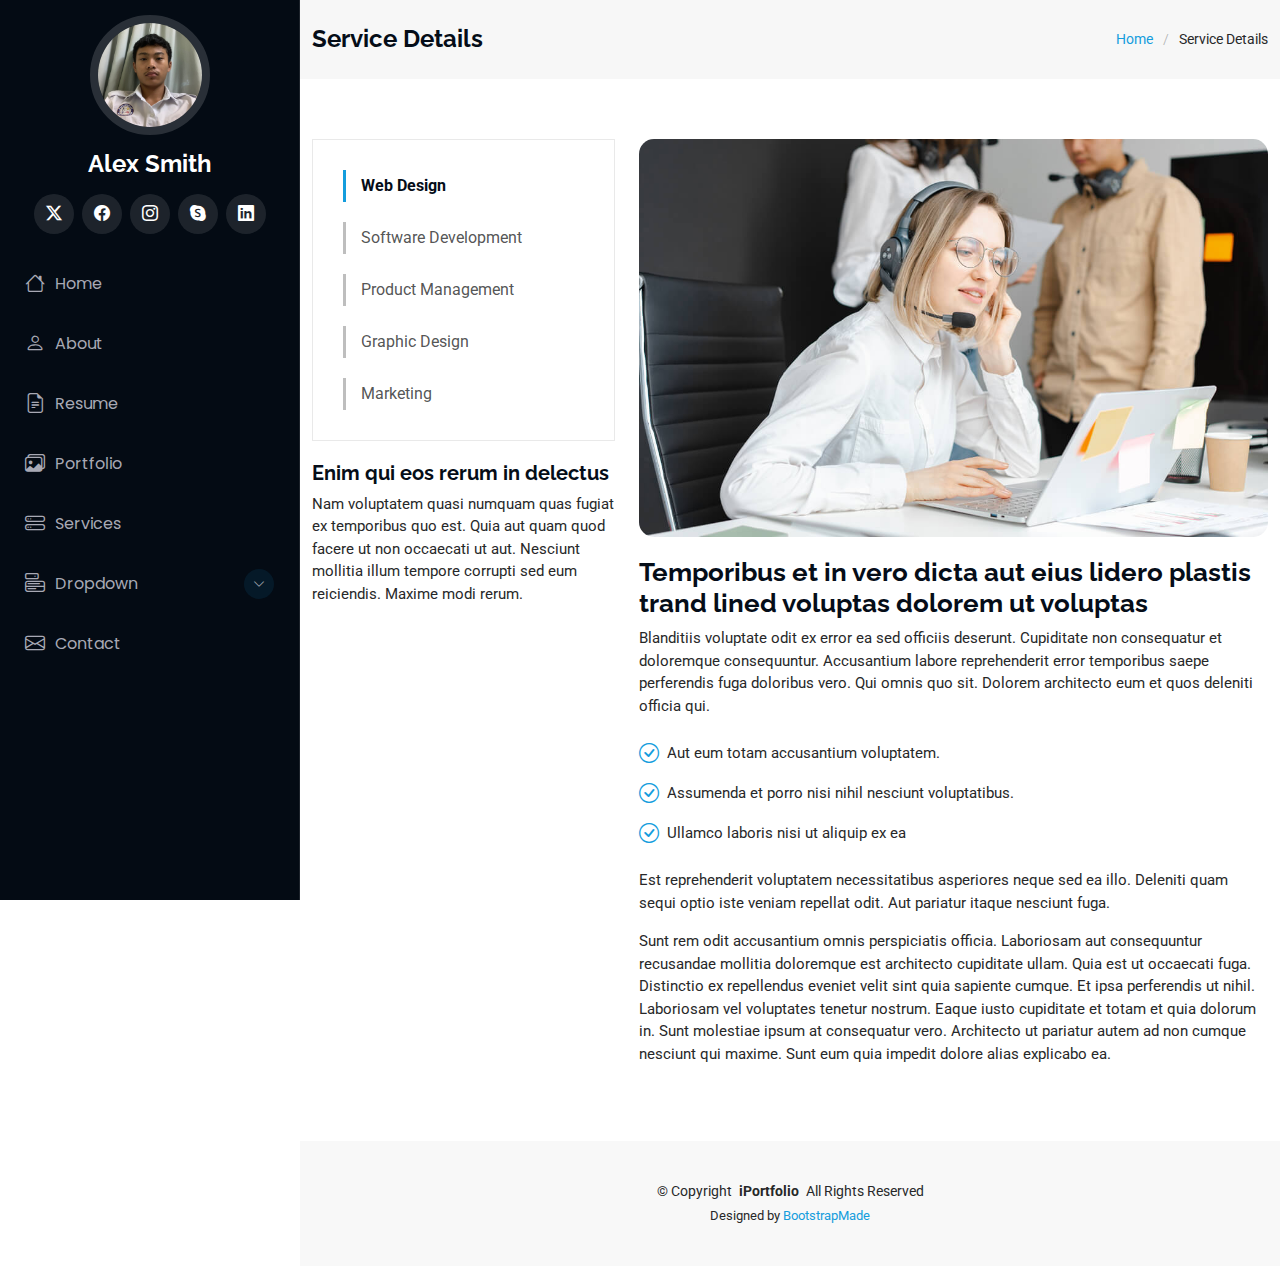
<file: service-details.html>
<!DOCTYPE html>
<html lang="en">

<head>
  <meta charset="utf-8">
  <meta content="width=device-width, initial-scale=1.0" name="viewport">
  <title>Service Details - iPortfolio Bootstrap Template</title>
  <meta content="" name="description">
  <meta content="" name="keywords">

  <!-- Favicons -->
  <link href="assets/img/favicon.png" rel="icon">
  <link href="assets/img/apple-touch-icon.png" rel="apple-touch-icon">

  <!-- Fonts -->
  <link href="https://fonts.googleapis.com" rel="preconnect">
  <link href="https://fonts.gstatic.com" rel="preconnect" crossorigin>
  <link href="https://fonts.googleapis.com/css2?family=Roboto:ital,wght@0,100;0,300;0,400;0,500;0,700;0,900;1,100;1,300;1,400;1,500;1,700;1,900&family=Poppins:ital,wght@0,100;0,200;0,300;0,400;0,500;0,600;0,700;0,800;0,900;1,100;1,200;1,300;1,400;1,500;1,600;1,700;1,800;1,900&family=Raleway:ital,wght@0,100;0,200;0,300;0,400;0,500;0,600;0,700;0,800;0,900;1,100;1,200;1,300;1,400;1,500;1,600;1,700;1,800;1,900&display=swap" rel="stylesheet">

  <!-- Vendor CSS Files -->
  <link href="vendor/bootstrap/css/bootstrap.min.css" rel="stylesheet">
  <link href="vendor/bootstrap-icons/bootstrap-icons.css" rel="stylesheet">
  <link href="vendor/aos/aos.css" rel="stylesheet">
  <link href="vendor/glightbox/css/glightbox.min.css" rel="stylesheet">
  <link href="vendor/swiper/swiper-bundle.min.css" rel="stylesheet">

  <!-- Main CSS File -->
  <link href="assets/css/main.css" rel="stylesheet">

  <!-- =======================================================
  * Template Name: iPortfolio
  * Template URL: https://bootstrapmade.com/iportfolio-bootstrap-portfolio-websites-template/
  * Updated: Jun 14 2024 with Bootstrap v5.3.3
  * Author: BootstrapMade.com
  * License: https://bootstrapmade.com/license/
  ======================================================== -->
</head>

<body class="service-details-page">

  <header id="header" class="header d-flex flex-column">
    <i class="header-toggle d-xl-none bi bi-list"></i>

    <div class="profile-img">
      <img src="assets/img/my-profile-img.jpg" alt="" class="img-fluid rounded-circle">
    </div>

    <a href="index.html" class="logo d-flex align-items-center justify-content-center">
      <!-- Uncomment the line below if you also wish to use an image logo -->
      <!-- <img src="assets/img/logo.png" alt=""> -->
      <h1 class="sitename">Alex Smith</h1>
    </a>

    <div class="social-links text-center">
      <a href="#" class="twitter"><i class="bi bi-twitter-x"></i></a>
      <a href="#" class="facebook"><i class="bi bi-facebook"></i></a>
      <a href="#" class="instagram"><i class="bi bi-instagram"></i></a>
      <a href="#" class="google-plus"><i class="bi bi-skype"></i></a>
      <a href="#" class="linkedin"><i class="bi bi-linkedin"></i></a>
    </div>

    <nav id="navmenu" class="navmenu">
      <ul>
        <li><a href="#hero"><i class="bi bi-house navicon"></i>Home</a></li>
        <li><a href="#about"><i class="bi bi-person navicon"></i> About</a></li>
        <li><a href="#resume"><i class="bi bi-file-earmark-text navicon"></i> Resume</a></li>
        <li><a href="#portfolio"><i class="bi bi-images navicon"></i> Portfolio</a></li>
        <li><a href="#services"><i class="bi bi-hdd-stack navicon"></i> Services</a></li>
        <li class="dropdown"><a href="#"><i class="bi bi-menu-button navicon"></i> <span>Dropdown</span> <i class="bi bi-chevron-down toggle-dropdown"></i></a>
          <ul>
            <li><a href="#">Dropdown 1</a></li>
            <li class="dropdown"><a href="#"><span>Deep Dropdown</span> <i class="bi bi-chevron-down toggle-dropdown"></i></a>
              <ul>
                <li><a href="#">Deep Dropdown 1</a></li>
                <li><a href="#">Deep Dropdown 2</a></li>
                <li><a href="#">Deep Dropdown 3</a></li>
                <li><a href="#">Deep Dropdown 4</a></li>
                <li><a href="#">Deep Dropdown 5</a></li>
              </ul>
            </li>
            <li><a href="#">Dropdown 2</a></li>
            <li><a href="#">Dropdown 3</a></li>
            <li><a href="#">Dropdown 4</a></li>
          </ul>
        </li>
        <li><a href="#contact"><i class="bi bi-envelope navicon"></i> Contact</a></li>
      </ul>
    </nav>

  </header>

  <main class="main">

    <!-- Page Title -->
    <div class="page-title" data-aos="fade">
      <div class="container d-lg-flex justify-content-between align-items-center">
        <h1 class="mb-2 mb-lg-0">Service Details</h1>
        <nav class="breadcrumbs">
          <ol>
            <li><a href="index.html">Home</a></li>
            <li class="current">Service Details</li>
          </ol>
        </nav>
      </div>
    </div><!-- End Page Title -->

    <!-- Service Details Section -->
    <section id="service-details" class="service-details section">

      <div class="container">

        <div class="row gy-4">

          <div class="col-lg-4" data-aos="fade-up" data-aos-delay="100">
            <div class="services-list">
              <a href="#" class="active">Web Design</a>
              <a href="#">Software Development</a>
              <a href="#">Product Management</a>
              <a href="#">Graphic Design</a>
              <a href="#">Marketing</a>
            </div>

            <h4>Enim qui eos rerum in delectus</h4>
            <p>Nam voluptatem quasi numquam quas fugiat ex temporibus quo est. Quia aut quam quod facere ut non occaecati ut aut. Nesciunt mollitia illum tempore corrupti sed eum reiciendis. Maxime modi rerum.</p>
          </div>

          <div class="col-lg-8" data-aos="fade-up" data-aos-delay="200">
            <img src="assets/img/services.jpg" alt="" class="img-fluid services-img">
            <h3>Temporibus et in vero dicta aut eius lidero plastis trand lined voluptas dolorem ut voluptas</h3>
            <p>
              Blanditiis voluptate odit ex error ea sed officiis deserunt. Cupiditate non consequatur et doloremque consequuntur. Accusantium labore reprehenderit error temporibus saepe perferendis fuga doloribus vero. Qui omnis quo sit. Dolorem architecto eum et quos deleniti officia qui.
            </p>
            <ul>
              <li><i class="bi bi-check-circle"></i> <span>Aut eum totam accusantium voluptatem.</span></li>
              <li><i class="bi bi-check-circle"></i> <span>Assumenda et porro nisi nihil nesciunt voluptatibus.</span></li>
              <li><i class="bi bi-check-circle"></i> <span>Ullamco laboris nisi ut aliquip ex ea</span></li>
            </ul>
            <p>
              Est reprehenderit voluptatem necessitatibus asperiores neque sed ea illo. Deleniti quam sequi optio iste veniam repellat odit. Aut pariatur itaque nesciunt fuga.
            </p>
            <p>
              Sunt rem odit accusantium omnis perspiciatis officia. Laboriosam aut consequuntur recusandae mollitia doloremque est architecto cupiditate ullam. Quia est ut occaecati fuga. Distinctio ex repellendus eveniet velit sint quia sapiente cumque. Et ipsa perferendis ut nihil. Laboriosam vel voluptates tenetur nostrum. Eaque iusto cupiditate et totam et quia dolorum in. Sunt molestiae ipsum at consequatur vero. Architecto ut pariatur autem ad non cumque nesciunt qui maxime. Sunt eum quia impedit dolore alias explicabo ea.
            </p>
          </div>

        </div>

      </div>

    </section><!-- /Service Details Section -->

  </main>

  <footer id="footer" class="footer position-relative">

    <div class="container">
      <div class="copyright text-center ">
        <p>© <span>Copyright</span> <strong class="px-1 sitename">iPortfolio</strong> <span>All Rights Reserved</span></p>
      </div>
      <div class="credits">
        <!-- All the links in the footer should remain intact. -->
        <!-- You can delete the links only if you've purchased the pro version. -->
        <!-- Licensing information: https://bootstrapmade.com/license/ -->
        <!-- Purchase the pro version with working PHP/AJAX contact form: [buy-url] -->
        Designed by <a href="https://bootstrapmade.com/">BootstrapMade</a>
      </div>
    </div>

  </footer>

  <!-- Scroll Top -->
  <a href="#" id="scroll-top" class="scroll-top d-flex align-items-center justify-content-center"><i class="bi bi-arrow-up-short"></i></a>

  <!-- Preloader -->
  <div id="preloader"></div>

  <!-- Vendor JS Files -->
  <script src="vendor/bootstrap/js/bootstrap.bundle.min.js"></script>
  <script src="vendor/php-email-form/validate.js"></script>
  <script src="vendor/aos/aos.js"></script>
  <script src="vendor/typed.js/typed.umd.js"></script>
  <script src="vendor/purecounter/purecounter_vanilla.js"></script>
  <script src="vendor/waypoints/noframework.waypoints.js"></script>
  <script src="vendor/glightbox/js/glightbox.min.js"></script>
  <script src="vendor/imagesloaded/imagesloaded.pkgd.min.js"></script>
  <script src="vendor/isotope-layout/isotope.pkgd.min.js"></script>
  <script src="vendor/swiper/swiper-bundle.min.js"></script>

  <!-- Main JS File -->
  <script src="assets/js/main.js"></script>

</body>

</html>
</file>
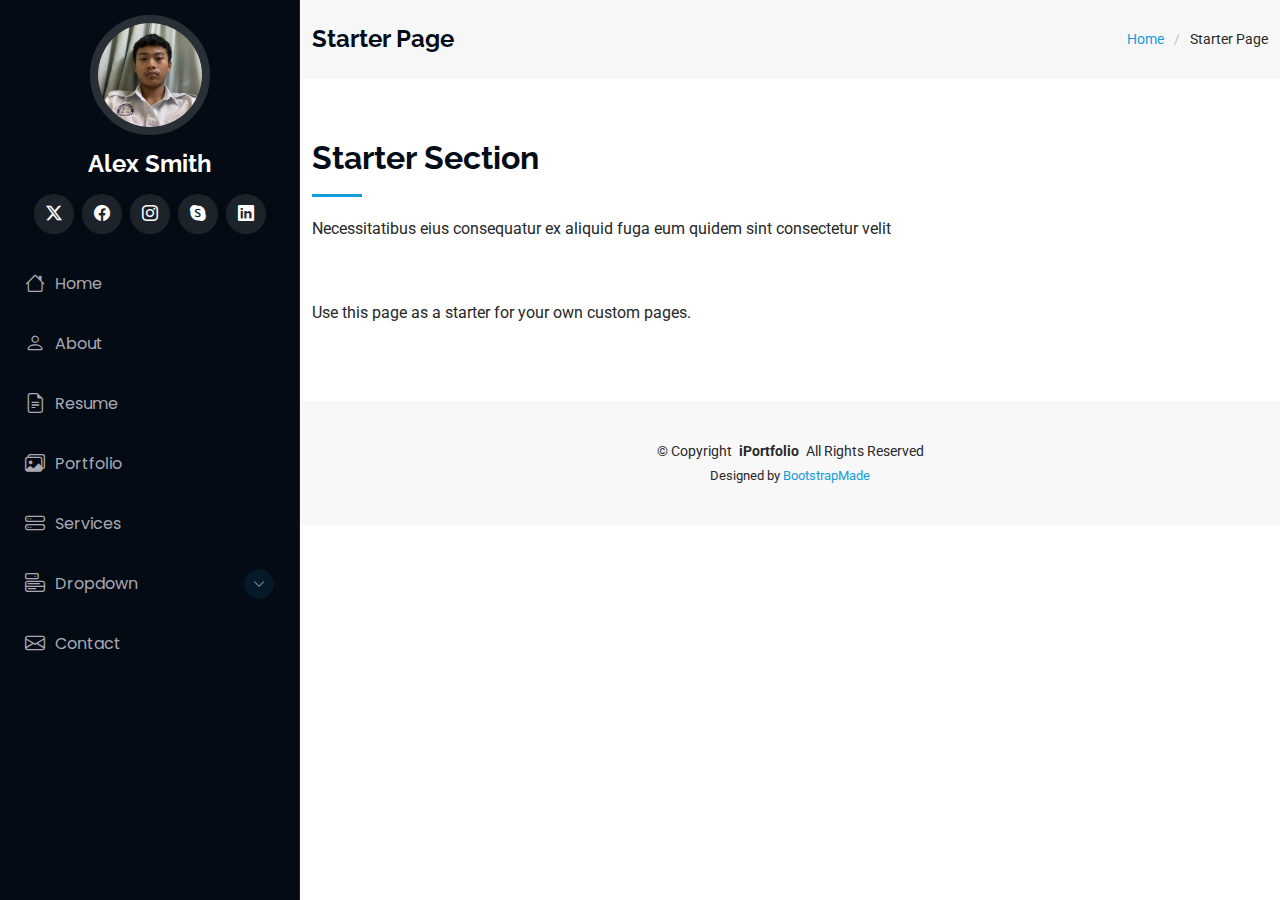
<file: starter-page.html>
<!DOCTYPE html>
<html lang="en">

<head>
  <meta charset="utf-8">
  <meta content="width=device-width, initial-scale=1.0" name="viewport">
  <title>Starter Page - iPortfolio Bootstrap Template</title>
  <meta content="" name="description">
  <meta content="" name="keywords">

  <!-- Favicons -->
  <link href="assets/img/favicon.png" rel="icon">
  <link href="assets/img/apple-touch-icon.png" rel="apple-touch-icon">

  <!-- Fonts -->
  <link href="https://fonts.googleapis.com" rel="preconnect">
  <link href="https://fonts.gstatic.com" rel="preconnect" crossorigin>
  <link href="https://fonts.googleapis.com/css2?family=Roboto:ital,wght@0,100;0,300;0,400;0,500;0,700;0,900;1,100;1,300;1,400;1,500;1,700;1,900&family=Poppins:ital,wght@0,100;0,200;0,300;0,400;0,500;0,600;0,700;0,800;0,900;1,100;1,200;1,300;1,400;1,500;1,600;1,700;1,800;1,900&family=Raleway:ital,wght@0,100;0,200;0,300;0,400;0,500;0,600;0,700;0,800;0,900;1,100;1,200;1,300;1,400;1,500;1,600;1,700;1,800;1,900&display=swap" rel="stylesheet">

  <!-- Vendor CSS Files -->
  <link href="vendor/bootstrap/css/bootstrap.min.css" rel="stylesheet">
  <link href="vendor/bootstrap-icons/bootstrap-icons.css" rel="stylesheet">
  <link href="vendor/aos/aos.css" rel="stylesheet">
  <link href="vendor/glightbox/css/glightbox.min.css" rel="stylesheet">
  <link href="vendor/swiper/swiper-bundle.min.css" rel="stylesheet">

  <!-- Main CSS File -->
  <link href="assets/css/main.css" rel="stylesheet">

  <!-- =======================================================
  * Template Name: iPortfolio
  * Template URL: https://bootstrapmade.com/iportfolio-bootstrap-portfolio-websites-template/
  * Updated: Jun 14 2024 with Bootstrap v5.3.3
  * Author: BootstrapMade.com
  * License: https://bootstrapmade.com/license/
  ======================================================== -->
</head>

<body class="starter-page-page">

  <header id="header" class="header d-flex flex-column">
    <i class="header-toggle d-xl-none bi bi-list"></i>

    <div class="profile-img">
      <img src="assets/img/my-profile-img.jpg" alt="" class="img-fluid rounded-circle">
    </div>

    <a href="index.html" class="logo d-flex align-items-center justify-content-center">
      <!-- Uncomment the line below if you also wish to use an image logo -->
      <!-- <img src="assets/img/logo.png" alt=""> -->
      <h1 class="sitename">Alex Smith</h1>
    </a>

    <div class="social-links text-center">
      <a href="#" class="twitter"><i class="bi bi-twitter-x"></i></a>
      <a href="#" class="facebook"><i class="bi bi-facebook"></i></a>
      <a href="#" class="instagram"><i class="bi bi-instagram"></i></a>
      <a href="#" class="google-plus"><i class="bi bi-skype"></i></a>
      <a href="#" class="linkedin"><i class="bi bi-linkedin"></i></a>
    </div>

    <nav id="navmenu" class="navmenu">
      <ul>
        <li><a href="#hero"><i class="bi bi-house navicon"></i>Home</a></li>
        <li><a href="#about"><i class="bi bi-person navicon"></i> About</a></li>
        <li><a href="#resume"><i class="bi bi-file-earmark-text navicon"></i> Resume</a></li>
        <li><a href="#portfolio"><i class="bi bi-images navicon"></i> Portfolio</a></li>
        <li><a href="#services"><i class="bi bi-hdd-stack navicon"></i> Services</a></li>
        <li class="dropdown"><a href="#"><i class="bi bi-menu-button navicon"></i> <span>Dropdown</span> <i class="bi bi-chevron-down toggle-dropdown"></i></a>
          <ul>
            <li><a href="#">Dropdown 1</a></li>
            <li class="dropdown"><a href="#"><span>Deep Dropdown</span> <i class="bi bi-chevron-down toggle-dropdown"></i></a>
              <ul>
                <li><a href="#">Deep Dropdown 1</a></li>
                <li><a href="#">Deep Dropdown 2</a></li>
                <li><a href="#">Deep Dropdown 3</a></li>
                <li><a href="#">Deep Dropdown 4</a></li>
                <li><a href="#">Deep Dropdown 5</a></li>
              </ul>
            </li>
            <li><a href="#">Dropdown 2</a></li>
            <li><a href="#">Dropdown 3</a></li>
            <li><a href="#">Dropdown 4</a></li>
          </ul>
        </li>
        <li><a href="#contact"><i class="bi bi-envelope navicon"></i> Contact</a></li>
      </ul>
    </nav>

  </header>

  <main class="main">

    <!-- Page Title -->
    <div class="page-title" data-aos="fade">
      <div class="container d-lg-flex justify-content-between align-items-center">
        <h1 class="mb-2 mb-lg-0">Starter Page</h1>
        <nav class="breadcrumbs">
          <ol>
            <li><a href="index.html">Home</a></li>
            <li class="current">Starter Page</li>
          </ol>
        </nav>
      </div>
    </div><!-- End Page Title -->

    <!-- Starter Section Section -->
    <section id="starter-section" class="starter-section section">

      <!-- Section Title -->
      <div class="container section-title" data-aos="fade-up">
        <h2>Starter Section</h2>
        <p>Necessitatibus eius consequatur ex aliquid fuga eum quidem sint consectetur velit</p>
      </div><!-- End Section Title -->

      <div class="container" data-aos="fade-up">
        <p>Use this page as a starter for your own custom pages.</p>
      </div>

    </section><!-- /Starter Section Section -->

  </main>

  <footer id="footer" class="footer position-relative">

    <div class="container">
      <div class="copyright text-center ">
        <p>© <span>Copyright</span> <strong class="px-1 sitename">iPortfolio</strong> <span>All Rights Reserved</span></p>
      </div>
      <div class="credits">
        <!-- All the links in the footer should remain intact. -->
        <!-- You can delete the links only if you've purchased the pro version. -->
        <!-- Licensing information: https://bootstrapmade.com/license/ -->
        <!-- Purchase the pro version with working PHP/AJAX contact form: [buy-url] -->
        Designed by <a href="https://bootstrapmade.com/">BootstrapMade</a>
      </div>
    </div>

  </footer>

  <!-- Scroll Top -->
  <a href="#" id="scroll-top" class="scroll-top d-flex align-items-center justify-content-center"><i class="bi bi-arrow-up-short"></i></a>

  <!-- Preloader -->
  <div id="preloader"></div>

  <!-- Vendor JS Files -->
  <script src="vendor/bootstrap/js/bootstrap.bundle.min.js"></script>
  <script src="vendor/php-email-form/validate.js"></script>
  <script src="vendor/aos/aos.js"></script>
  <script src="vendor/typed.js/typed.umd.js"></script>
  <script src="vendor/purecounter/purecounter_vanilla.js"></script>
  <script src="vendor/waypoints/noframework.waypoints.js"></script>
  <script src="vendor/glightbox/js/glightbox.min.js"></script>
  <script src="vendor/imagesloaded/imagesloaded.pkgd.min.js"></script>
  <script src="vendor/isotope-layout/isotope.pkgd.min.js"></script>
  <script src="vendor/swiper/swiper-bundle.min.js"></script>

  <!-- Main JS File -->
  <script src="assets/js/main.js"></script>

</body>

</html>
</file>
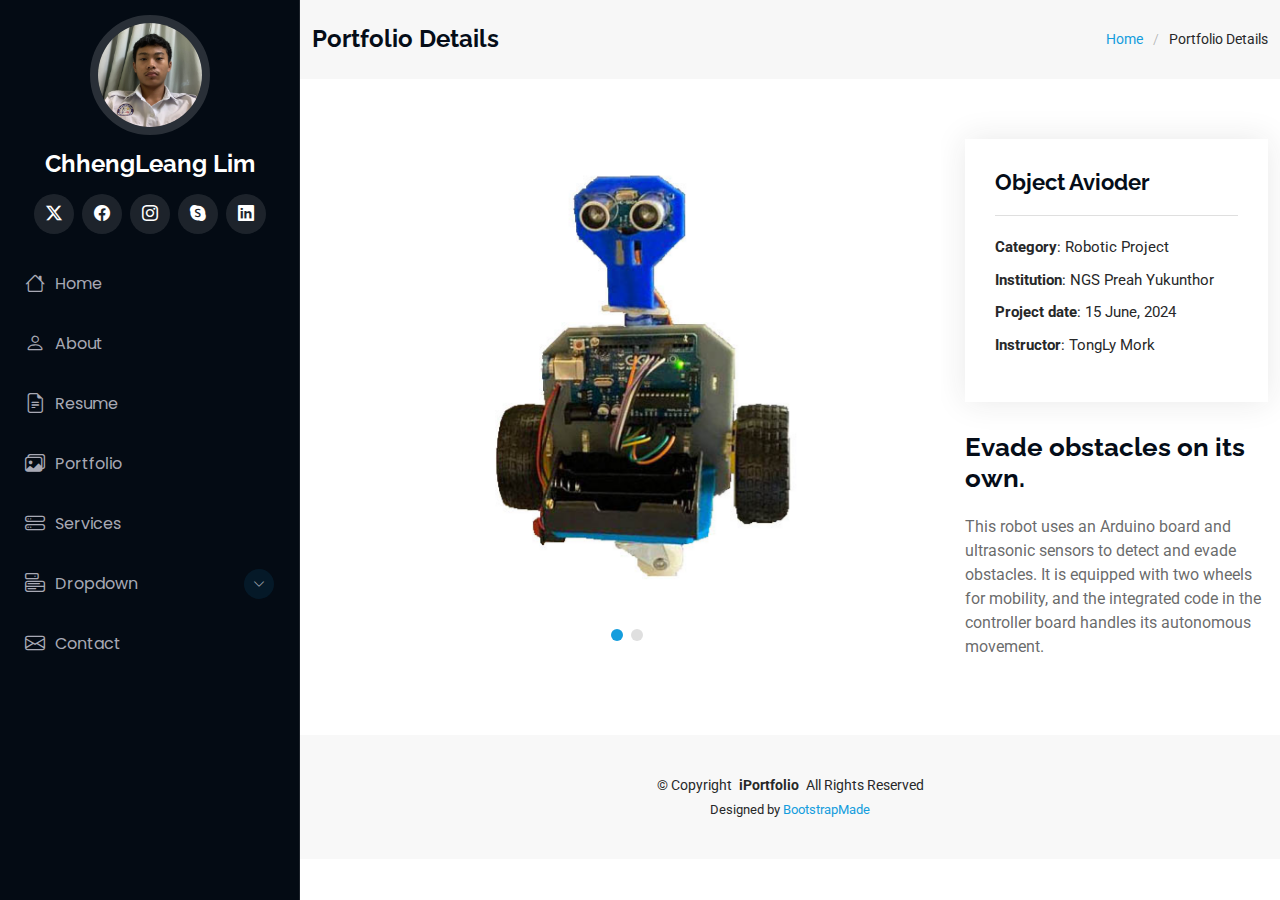
<file: portfolio-detials/objectAvoider.html>
<!DOCTYPE html>
<html lang="en">

<head>
  <meta charset="utf-8">
  <meta content="width=device-width, initial-scale=1.0" name="viewport">
  <title>Portfolio Details - iPortfolio Bootstrap Template</title>
  <meta content="" name="description">
  <meta content="" name="keywords">

  <!-- Favicons -->
  <link href="../assets/img/favicon.png" rel="icon">
  <link href="../assets/img/apple-touch-icon.png" rel="apple-touch-icon">

  <!-- Fonts -->
  <link href="https://fonts.googleapis.com" rel="preconnect">
  <link href="https://fonts.gstatic.com" rel="preconnect" crossorigin>
  <link href="https://fonts.googleapis.com/css2?family=Roboto:ital,wght@0,100;0,300;0,400;0,500;0,700;0,900;1,100;1,300;1,400;1,500;1,700;1,900&family=Poppins:ital,wght@0,100;0,200;0,300;0,400;0,500;0,600;0,700;0,800;0,900;1,100;1,200;1,300;1,400;1,500;1,600;1,700;1,800;1,900&family=Raleway:ital,wght@0,100;0,200;0,300;0,400;0,500;0,600;0,700;0,800;0,900;1,100;1,200;1,300;1,400;1,500;1,600;1,700;1,800;1,900&display=swap" rel="stylesheet">

  <!-- Vendor CSS Files -->
  <link href="../vendor/bootstrap/css/bootstrap.min.css" rel="stylesheet">
  <link href="../vendor/bootstrap-icons/bootstrap-icons.css" rel="stylesheet">
  <link href="../vendor/aos/aos.css" rel="stylesheet">
  <link href="../vendor/glightbox/css/glightbox.min.css" rel="stylesheet">
  <link href="../vendor/swiper/swiper-bundle.min.css" rel="stylesheet">

  <!-- Main CSS File -->
  <link href="../assets/css/main.css" rel="stylesheet">

  <!-- =======================================================
  * Template Name: iPortfolio
  * Template URL: https://bootstrapmade.com/iportfolio-bootstrap-portfolio-websites-template/
  * Updated: Jun 14 2024 with Bootstrap v5.3.3
  * Author: BootstrapMade.com
  * License: https://bootstrapmade.com/license/
  ======================================================== -->
</head>

<body class="portfolio-details-page">

  <header id="header" class="header d-flex flex-column">
    <i class="header-toggle d-xl-none bi bi-list"></i>

    <div class="profile-img">
      <img src="../assets/img/my-profile-img.jpg" alt="" class="img-fluid rounded-circle">
    </div>

    <a href="../index.html" class="logo d-flex align-items-center justify-content-center">
      <!-- Uncomment the line below if you also wish to use an image logo -->
      <!-- <img src="assets/img/logo.png" alt=""> -->
      <h1 class="sitename">ChhengLeang Lim</h1>
    </a>

    <div class="social-links text-center">
      <a href="#" class="twitter"><i class="bi bi-twitter-x"></i></a>
      <a href="#" class="facebook"><i class="bi bi-facebook"></i></a>
      <a href="#" class="instagram"><i class="bi bi-instagram"></i></a>
      <a href="#" class="google-plus"><i class="bi bi-skype"></i></a>
      <a href="#" class="linkedin"><i class="bi bi-linkedin"></i></a>
    </div>

    <nav id="navmenu" class="navmenu">
      <ul>
        <li><a href="../index.html"><i class="bi bi-house navicon"></i>Home</a></li>
        <li><a href="#about"><i class="bi bi-person navicon"></i> About</a></li>
        <li><a href="#resume"><i class="bi bi-file-earmark-text navicon"></i> Resume</a></li>
        <li><a href="#portfolio"><i class="bi bi-images navicon"></i> Portfolio</a></li>
        <li><a href="#services"><i class="bi bi-hdd-stack navicon"></i> Services</a></li>
        <li class="dropdown"><a href="#"><i class="bi bi-menu-button navicon"></i> <span>Dropdown</span> <i class="bi bi-chevron-down toggle-dropdown"></i></a>
          <ul>
            <li><a href="#">Dropdown 1</a></li>
            <li class="dropdown"><a href="#"><span>Deep Dropdown</span> <i class="bi bi-chevron-down toggle-dropdown"></i></a>
              <ul>
                <li><a href="#">Deep Dropdown 1</a></li>
                <li><a href="#">Deep Dropdown 2</a></li>
                <li><a href="#">Deep Dropdown 3</a></li>
                <li><a href="#">Deep Dropdown 4</a></li>
                <li><a href="#">Deep Dropdown 5</a></li>
              </ul>
            </li>
            <li><a href="#">Dropdown 2</a></li>
            <li><a href="#">Dropdown 3</a></li>
            <li><a href="#">Dropdown 4</a></li>
          </ul>
        </li>
        <li><a href="#contact"><i class="bi bi-envelope navicon"></i> Contact</a></li>
      </ul>
    </nav>

  </header>

  <main class="main">

    <!-- Page Title -->
    <div class="page-title" data-aos="fade">
      <div class="container d-lg-flex justify-content-between align-items-center">
        <h1 class="mb-2 mb-lg-0">Portfolio Details</h1>
        <nav class="breadcrumbs">
          <ol>
            <li><a href="../index.html">Home</a></li>
            <li class="current">Portfolio Details</li>
          </ol>
        </nav>
      </div>
    </div><!-- End Page Title -->

    <!-- Portfolio Details Section -->
    <section id="portfolio-details" class="portfolio-details section">

      <div class="container" data-aos="fade-up" data-aos-delay="100">

        <div class="row gy-4">

          <div class="col-lg-8">
            <div class="portfolio-details-slider swiper init-swiper">

              <script type="application/json" class="swiper-config">
                {
                  "loop": true,
                  "speed": 600,
                  "autoplay": {
                    "delay": 5000
                  },
                  "slidesPerView": "auto",
                  "pagination": {
                    "el": ".swiper-pagination",
                    "type": "bullets",
                    "clickable": true
                  }
                }
              </script>

              <div class="swiper-wrapper align-items-center">

                <div class="swiper-slide">
                  <img src="../assets/img/portfolio/objectAvioder/01.jpg" alt="">
                </div>

                <div class="swiper-slide">
                  <img src="../assets/img/portfolio/objectAvioder/02.png" alt="">
                </div>

              </div>
              <div class="swiper-pagination"></div>
            </div>
          </div>

          <div class="col-lg-4">
            <div class="portfolio-info" data-aos="fade-up" data-aos-delay="200">
              <h3>Object Avioder</h3>
              <ul>
                <li><strong>Category</strong>: Robotic Project</li>
                <li><strong>Institution</strong>: NGS Preah Yukunthor</li>
                <li><strong>Project date</strong>: 15 June, 2024</li>
                <li><strong>Instructor</strong>: TongLy Mork</li>      
              </ul>
            </div>
            <div class="portfolio-description" data-aos="fade-up" data-aos-delay="300">
              <h2>Evade obstacles on its own.</h2>
              <p>
                This robot uses an Arduino board and ultrasonic sensors to detect and evade obstacles.
                It is equipped with two wheels for mobility, and the integrated code in the controller board handles its autonomous movement.
              </p>
            </div>
          </div>

        </div>

      </div>

    </section><!-- /Portfolio Details Section -->

  </main>

  <footer id="footer" class="footer position-relative">

    <div class="container">
      <div class="copyright text-center ">
        <p>© <span>Copyright</span> <strong class="px-1 sitename">iPortfolio</strong> <span>All Rights Reserved</span></p>
      </div>
      <div class="credits">
        <!-- All the links in the footer should remain intact. -->
        <!-- You can delete the links only if you've purchased the pro version. -->
        <!-- Licensing information: https://bootstrapmade.com/license/ -->
        <!-- Purchase the pro version with working PHP/AJAX contact form: [buy-url] -->
        Designed by <a href="https://bootstrapmade.com/">BootstrapMade</a>
      </div>
    </div>

  </footer>

  <!-- Scroll Top -->
  <a href="#" id="scroll-top" class="scroll-top d-flex align-items-center justify-content-center"><i class="bi bi-arrow-up-short"></i></a>

  <!-- Preloader -->
  <div id="preloader"></div>

  <!-- Vendor JS Files -->
  <script src="../vendor/bootstrap/js/bootstrap.bundle.min.js"></script>
  <script src="../vendor/php-email-form/validate.js"></script>
  <script src="../vendor/aos/aos.js"></script>
  <script src="../vendor/typed.js/typed.umd.js"></script>
  <script src="../vendor/purecounter/purecounter_vanilla.js"></script>
  <script src="../vendor/waypoints/noframework.waypoints.js"></script>
  <script src="../vendor/glightbox/js/glightbox.min.js"></script>
  <script src="../vendor/imagesloaded/imagesloaded.pkgd.min.js"></script>
  <script src="../vendor/isotope-layout/isotope.pkgd.min.js"></script>
  <script src="../vendor/swiper/swiper-bundle.min.js"></script>

  <!-- Main JS File -->
  <script src="../assets/js/main.js"></script>

</body>

</html>
</file>
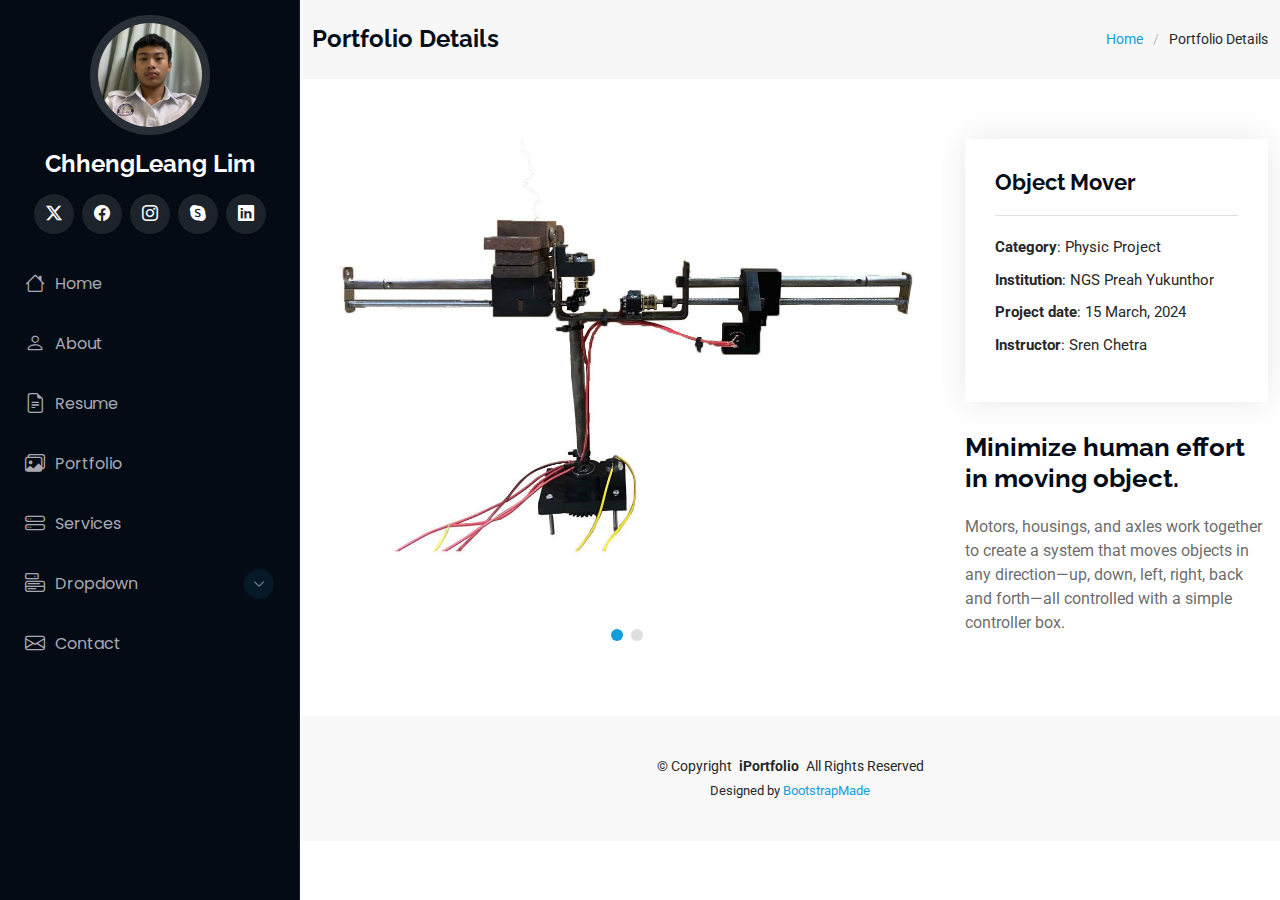
<file: portfolio-detials/objectMover.html>
<!DOCTYPE html>
<html lang="en">

<head>
  <meta charset="utf-8">
  <meta content="width=device-width, initial-scale=1.0" name="viewport">
  <title>Portfolio Details - iPortfolio Bootstrap Template</title>
  <meta content="" name="description">
  <meta content="" name="keywords">

  <!-- Favicons -->
  <link href="../assets/img/favicon.png" rel="icon">
  <link href="../assets/img/apple-touch-icon.png" rel="apple-touch-icon">

  <!-- Fonts -->
  <link href="https://fonts.googleapis.com" rel="preconnect">
  <link href="https://fonts.gstatic.com" rel="preconnect" crossorigin>
  <link href="https://fonts.googleapis.com/css2?family=Roboto:ital,wght@0,100;0,300;0,400;0,500;0,700;0,900;1,100;1,300;1,400;1,500;1,700;1,900&family=Poppins:ital,wght@0,100;0,200;0,300;0,400;0,500;0,600;0,700;0,800;0,900;1,100;1,200;1,300;1,400;1,500;1,600;1,700;1,800;1,900&family=Raleway:ital,wght@0,100;0,200;0,300;0,400;0,500;0,600;0,700;0,800;0,900;1,100;1,200;1,300;1,400;1,500;1,600;1,700;1,800;1,900&display=swap" rel="stylesheet">

  <!-- Vendor CSS Files -->
  <link href="../vendor/bootstrap/css/bootstrap.min.css" rel="stylesheet">
  <link href="../vendor/bootstrap-icons/bootstrap-icons.css" rel="stylesheet">
  <link href="../vendor/aos/aos.css" rel="stylesheet">
  <link href="../vendor/glightbox/css/glightbox.min.css" rel="stylesheet">
  <link href="../vendor/swiper/swiper-bundle.min.css" rel="stylesheet">

  <!-- Main CSS File -->
  <link href="../assets/css/main.css" rel="stylesheet">

  <!-- =======================================================
  * Template Name: iPortfolio
  * Template URL: https://bootstrapmade.com/iportfolio-bootstrap-portfolio-websites-template/
  * Updated: Jun 14 2024 with Bootstrap v5.3.3
  * Author: BootstrapMade.com
  * License: https://bootstrapmade.com/license/
  ======================================================== -->
</head>

<body class="portfolio-details-page">

  <header id="header" class="header d-flex flex-column">
    <i class="header-toggle d-xl-none bi bi-list"></i>

    <div class="profile-img">
      <img src="../assets/img/my-profile-img.jpg" alt="" class="img-fluid rounded-circle">
    </div>

    <a href="../index.html" class="logo d-flex align-items-center justify-content-center">
      <!-- Uncomment the line below if you also wish to use an image logo -->
      <!-- <img src="assets/img/logo.png" alt=""> -->
      <h1 class="sitename">ChhengLeang Lim</h1>
    </a>

    <div class="social-links text-center">
      <a href="#" class="twitter"><i class="bi bi-twitter-x"></i></a>
      <a href="#" class="facebook"><i class="bi bi-facebook"></i></a>
      <a href="#" class="instagram"><i class="bi bi-instagram"></i></a>
      <a href="#" class="google-plus"><i class="bi bi-skype"></i></a>
      <a href="#" class="linkedin"><i class="bi bi-linkedin"></i></a>
    </div>

    <nav id="navmenu" class="navmenu">
      <ul>
        <li><a href="../index.html"><i class="bi bi-house navicon"></i>Home</a></li>
        <li><a href="#about"><i class="bi bi-person navicon"></i> About</a></li>
        <li><a href="#resume"><i class="bi bi-file-earmark-text navicon"></i> Resume</a></li>
        <li><a href="#portfolio"><i class="bi bi-images navicon"></i> Portfolio</a></li>
        <li><a href="#services"><i class="bi bi-hdd-stack navicon"></i> Services</a></li>
        <li class="dropdown"><a href="#"><i class="bi bi-menu-button navicon"></i> <span>Dropdown</span> <i class="bi bi-chevron-down toggle-dropdown"></i></a>
          <ul>
            <li><a href="#">Dropdown 1</a></li>
            <li class="dropdown"><a href="#"><span>Deep Dropdown</span> <i class="bi bi-chevron-down toggle-dropdown"></i></a>
              <ul>
                <li><a href="#">Deep Dropdown 1</a></li>
                <li><a href="#">Deep Dropdown 2</a></li>
                <li><a href="#">Deep Dropdown 3</a></li>
                <li><a href="#">Deep Dropdown 4</a></li>
                <li><a href="#">Deep Dropdown 5</a></li>
              </ul>
            </li>
            <li><a href="#">Dropdown 2</a></li>
            <li><a href="#">Dropdown 3</a></li>
            <li><a href="#">Dropdown 4</a></li>
          </ul>
        </li>
        <li><a href="#contact"><i class="bi bi-envelope navicon"></i> Contact</a></li>
      </ul>
    </nav>

  </header>

  <main class="main">

    <!-- Page Title -->
    <div class="page-title" data-aos="fade">
      <div class="container d-lg-flex justify-content-between align-items-center">
        <h1 class="mb-2 mb-lg-0">Portfolio Details</h1>
        <nav class="breadcrumbs">
          <ol>
            <li><a href="../index.html">Home</a></li>
            <li class="current">Portfolio Details</li>
          </ol>
        </nav>
      </div>
    </div><!-- End Page Title -->

    <!-- Portfolio Details Section -->
    <section id="portfolio-details" class="portfolio-details section">

      <div class="container" data-aos="fade-up" data-aos-delay="100">

        <div class="row gy-4">

          <div class="col-lg-8">
            <div class="portfolio-details-slider swiper init-swiper">

              <script type="application/json" class="swiper-config">
                {
                  "loop": true,
                  "speed": 600,
                  "autoplay": {
                    "delay": 5000
                  },
                  "slidesPerView": "auto",
                  "pagination": {
                    "el": ".swiper-pagination",
                    "type": "bullets",
                    "clickable": true
                  }
                }
              </script>

              <div class="swiper-wrapper align-items-center">

                <div class="swiper-slide">
                  <img src="../assets/img/portfolio/objectMover/01.jpg" alt="">
                </div>

                <div class="swiper-slide">
                  <img src="../assets/img/portfolio/objectMover/02.png" alt="">
                </div>

              </div>
              <div class="swiper-pagination"></div>
            </div>
          </div>

          <div class="col-lg-4">
            <div class="portfolio-info" data-aos="fade-up" data-aos-delay="200">
              <h3>Object Mover</h3>
              <ul>
                <li><strong>Category</strong>: Physic Project</li>
                <li><strong>Institution</strong>: NGS Preah Yukunthor</li>
                <li><strong>Project date</strong>: 15 March, 2024</li>
                <li><strong>Instructor</strong>: Sren Chetra</li>
              </ul>
            </div>
            <div class="portfolio-description" data-aos="fade-up" data-aos-delay="300">
              <h2>Minimize human effort in moving object.</h2>
              <p>
                Motors, housings, and axles work together to create a system that moves objects in any direction—up, down, left, right,
                back and forth—all controlled with a simple controller box.
              </p>
            </div>
          </div>

        </div>

      </div>

    </section><!-- /Portfolio Details Section -->

  </main>

  <footer id="footer" class="footer position-relative">

    <div class="container">
      <div class="copyright text-center ">
        <p>© <span>Copyright</span> <strong class="px-1 sitename">iPortfolio</strong> <span>All Rights Reserved</span></p>
      </div>
      <div class="credits">
        <!-- All the links in the footer should remain intact. -->
        <!-- You can delete the links only if you've purchased the pro version. -->
        <!-- Licensing information: https://bootstrapmade.com/license/ -->
        <!-- Purchase the pro version with working PHP/AJAX contact form: [buy-url] -->
        Designed by <a href="https://bootstrapmade.com/">BootstrapMade</a>
      </div>
    </div>

  </footer>

  <!-- Scroll Top -->
  <a href="#" id="scroll-top" class="scroll-top d-flex align-items-center justify-content-center"><i class="bi bi-arrow-up-short"></i></a>

  <!-- Preloader -->
  <div id="preloader"></div>

  <!-- Vendor JS Files -->
  <script src="../vendor/bootstrap/js/bootstrap.bundle.min.js"></script>
  <script src="../vendor/php-email-form/validate.js"></script>
  <script src="../vendor/aos/aos.js"></script>
  <script src="../vendor/typed.js/typed.umd.js"></script>
  <script src="../vendor/purecounter/purecounter_vanilla.js"></script>
  <script src="../vendor/waypoints/noframework.waypoints.js"></script>
  <script src="../vendor/glightbox/js/glightbox.min.js"></script>
  <script src="../vendor/imagesloaded/imagesloaded.pkgd.min.js"></script>
  <script src="../vendor/isotope-layout/isotope.pkgd.min.js"></script>
  <script src="../vendor/swiper/swiper-bundle.min.js"></script>

  <!-- Main JS File -->
  <script src="../assets/js/main.js"></script>

</body>

</html>
</file>
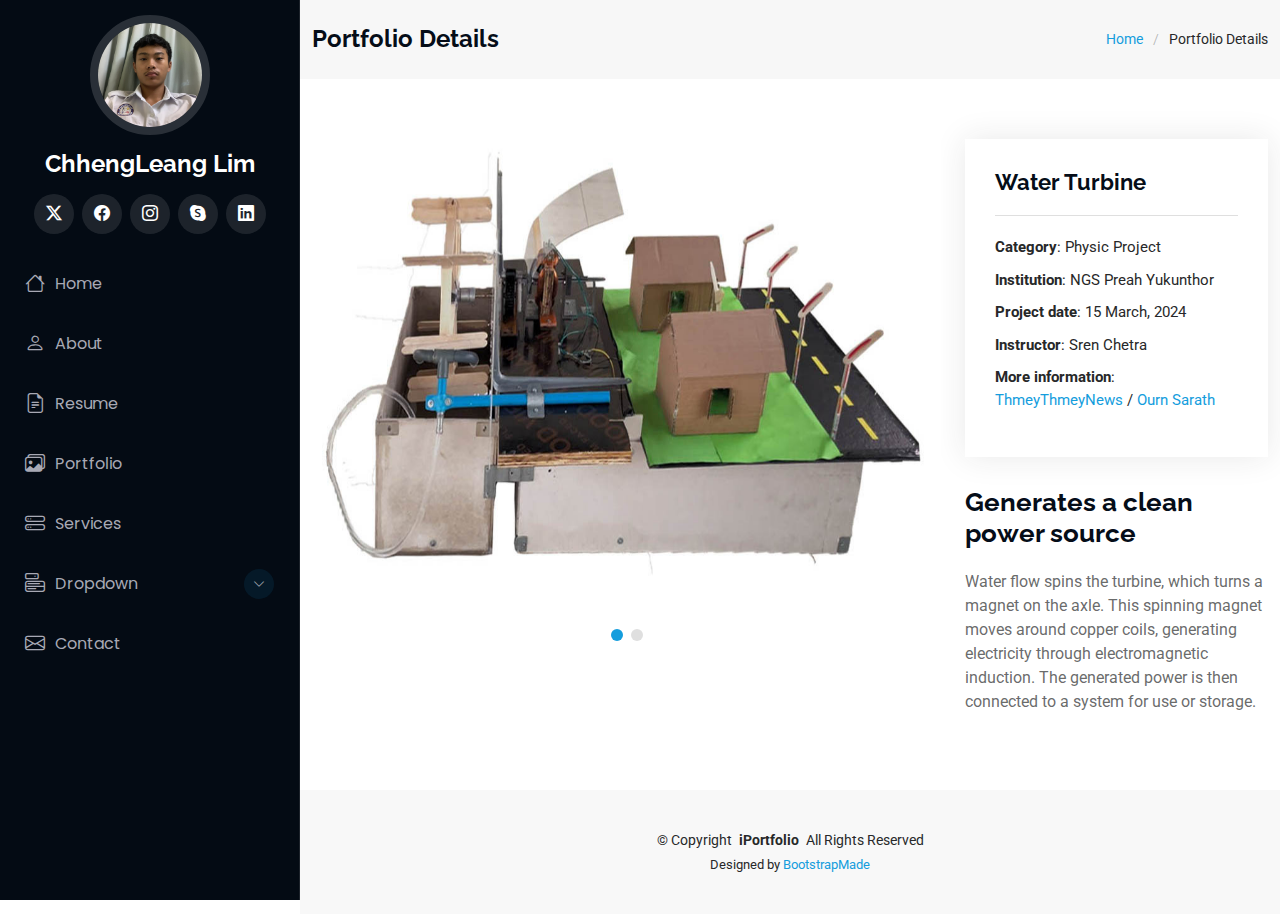
<file: portfolio-detials/waterTurbine.html>
<!DOCTYPE html>
<html lang="en">

<head>
  <meta charset="utf-8">
  <meta content="width=device-width, initial-scale=1.0" name="viewport">
  <title>Portfolio Details - iPortfolio Bootstrap Template</title>
  <meta content="" name="description">
  <meta content="" name="keywords">

  <!-- Favicons -->
  <link href="../assets/img/favicon.png" rel="icon">
  <link href="../assets/img/apple-touch-icon.png" rel="apple-touch-icon">

  <!-- Fonts -->
  <link href="https://fonts.googleapis.com" rel="preconnect">
  <link href="https://fonts.gstatic.com" rel="preconnect" crossorigin>
  <link href="https://fonts.googleapis.com/css2?family=Roboto:ital,wght@0,100;0,300;0,400;0,500;0,700;0,900;1,100;1,300;1,400;1,500;1,700;1,900&family=Poppins:ital,wght@0,100;0,200;0,300;0,400;0,500;0,600;0,700;0,800;0,900;1,100;1,200;1,300;1,400;1,500;1,600;1,700;1,800;1,900&family=Raleway:ital,wght@0,100;0,200;0,300;0,400;0,500;0,600;0,700;0,800;0,900;1,100;1,200;1,300;1,400;1,500;1,600;1,700;1,800;1,900&display=swap" rel="stylesheet">

  <!-- Vendor CSS Files -->
  <link href="../vendor/bootstrap/css/bootstrap.min.css" rel="stylesheet">
  <link href="../vendor/bootstrap-icons/bootstrap-icons.css" rel="stylesheet">
  <link href="../vendor/aos/aos.css" rel="stylesheet">
  <link href="../vendor/glightbox/css/glightbox.min.css" rel="stylesheet">
  <link href="../vendor/swiper/swiper-bundle.min.css" rel="stylesheet">

  <!-- Main CSS File -->
  <link href="../assets/css/main.css" rel="stylesheet">

  <!-- =======================================================
  * Template Name: iPortfolio
  * Template URL: https://bootstrapmade.com/iportfolio-bootstrap-portfolio-websites-template/
  * Updated: Jun 14 2024 with Bootstrap v5.3.3
  * Author: BootstrapMade.com
  * License: https://bootstrapmade.com/license/
  ======================================================== -->
</head>

<body class="portfolio-details-page">

  <header id="header" class="header d-flex flex-column">
    <i class="header-toggle d-xl-none bi bi-list"></i>

    <div class="profile-img">
      <img src="../assets/img/my-profile-img.jpg" alt="" class="img-fluid rounded-circle">
    </div>

    <a href="../index.html" class="logo d-flex align-items-center justify-content-center">
      <!-- Uncomment the line below if you also wish to use an image logo -->
      <!-- <img src="assets/img/logo.png" alt=""> -->
      <h1 class="sitename">ChhengLeang Lim</h1>
    </a>

    <div class="social-links text-center">
      <a href="#" class="twitter"><i class="bi bi-twitter-x"></i></a>
      <a href="#" class="facebook"><i class="bi bi-facebook"></i></a>
      <a href="#" class="instagram"><i class="bi bi-instagram"></i></a>
      <a href="#" class="google-plus"><i class="bi bi-skype"></i></a>
      <a href="#" class="linkedin"><i class="bi bi-linkedin"></i></a>
    </div>

    <nav id="navmenu" class="navmenu">
      <ul>
        <li><a href="../index.html"><i class="bi bi-house navicon"></i>Home</a></li>
        <li><a href="#about"><i class="bi bi-person navicon"></i> About</a></li>
        <li><a href="#resume"><i class="bi bi-file-earmark-text navicon"></i> Resume</a></li>
        <li><a href="#portfolio"><i class="bi bi-images navicon"></i> Portfolio</a></li>
        <li><a href="#services"><i class="bi bi-hdd-stack navicon"></i> Services</a></li>
        <li class="dropdown"><a href="#"><i class="bi bi-menu-button navicon"></i> <span>Dropdown</span> <i class="bi bi-chevron-down toggle-dropdown"></i></a>
          <ul>
            <li><a href="#">Dropdown 1</a></li>
            <li class="dropdown"><a href="#"><span>Deep Dropdown</span> <i class="bi bi-chevron-down toggle-dropdown"></i></a>
              <ul>
                <li><a href="#">Deep Dropdown 1</a></li>
                <li><a href="#">Deep Dropdown 2</a></li>
                <li><a href="#">Deep Dropdown 3</a></li>
                <li><a href="#">Deep Dropdown 4</a></li>
                <li><a href="#">Deep Dropdown 5</a></li>
              </ul>
            </li>
            <li><a href="#">Dropdown 2</a></li>
            <li><a href="#">Dropdown 3</a></li>
            <li><a href="#">Dropdown 4</a></li>
          </ul>
        </li>
        <li><a href="#contact"><i class="bi bi-envelope navicon"></i> Contact</a></li>
      </ul>
    </nav>

  </header>

  <main class="main">

    <!-- Page Title -->
    <div class="page-title" data-aos="fade">
      <div class="container d-lg-flex justify-content-between align-items-center">
        <h1 class="mb-2 mb-lg-0">Portfolio Details</h1>
        <nav class="breadcrumbs">
          <ol>
            <li><a href="../index.html">Home</a></li>
            <li class="current">Portfolio Details</li>
          </ol>
        </nav>
      </div>
    </div><!-- End Page Title -->

    <!-- Portfolio Details Section -->
    <section id="portfolio-details" class="portfolio-details section">

      <div class="container" data-aos="fade-up" data-aos-delay="100">

        <div class="row gy-4">

          <div class="col-lg-8">
            <div class="portfolio-details-slider swiper init-swiper">

              <script type="application/json" class="swiper-config">
                {
                  "loop": true,
                  "speed": 600,
                  "autoplay": {
                    "delay": 5000
                  },
                  "slidesPerView": "auto",
                  "pagination": {
                    "el": ".swiper-pagination",
                    "type": "bullets",
                    "clickable": true
                  }
                }
              </script>

              <div class="swiper-wrapper align-items-center">

                <div class="swiper-slide">
                  <img src="../assets/img/portfolio/waterTurbine/01.jpg" alt="">
                </div>

                <div class="swiper-slide">
                  <img src="../assets/img/portfolio/waterTurbine/02.png" alt="">
                </div>

              </div>
              <div class="swiper-pagination"></div>
            </div>
          </div>

          <div class="col-lg-4">
            <div class="portfolio-info" data-aos="fade-up" data-aos-delay="200">
              <h3>Water Turbine</h3>
              <ul>
                <li><strong>Category</strong>: Physic Project</li>
                <li><strong>Institution</strong>: NGS Preah Yukunthor</li>
                <li><strong>Project date</strong>: 15 March, 2024</li>
                <li><strong>Instructor</strong>: Sren Chetra</li>
                <li><strong>More information</strong>: <a href="https://fb.watch/uqJspC0E9F/" target="_blank"> ThmeyThmeyNews</a> /
                                                       <a href="https://web.facebook.com/watch/?mibextid=Le6z7H&v=1005330024137929&rdid=8xKzhOimZbiHKDQU" target="_blank">Ourn Sarath</a>
                </li>
              </ul>
            </div>
            <div class="portfolio-description" data-aos="fade-up" data-aos-delay="300">
              <h2>Generates a clean power source</h2>
              <p>
                Water flow spins the turbine, which turns a magnet on the axle. This spinning magnet moves 
	              around copper coils, generating electricity through electromagnetic induction. The generated 
	              power is then connected to a system for use or storage.
              </p>
            </div>
          </div>

        </div>

      </div>

    </section><!-- /Portfolio Details Section -->

  </main>

  <footer id="footer" class="footer position-relative">

    <div class="container">
      <div class="copyright text-center ">
        <p>© <span>Copyright</span> <strong class="px-1 sitename">iPortfolio</strong> <span>All Rights Reserved</span></p>
      </div>
      <div class="credits">
        <!-- All the links in the footer should remain intact. -->
        <!-- You can delete the links only if you've purchased the pro version. -->
        <!-- Licensing information: https://bootstrapmade.com/license/ -->
        <!-- Purchase the pro version with working PHP/AJAX contact form: [buy-url] -->
        Designed by <a href="https://bootstrapmade.com/">BootstrapMade</a>
      </div>
    </div>

  </footer>

  <!-- Scroll Top -->
  <a href="#" id="scroll-top" class="scroll-top d-flex align-items-center justify-content-center"><i class="bi bi-arrow-up-short"></i></a>

  <!-- Preloader -->
  <div id="preloader"></div>

  <!-- Vendor JS Files -->
  <script src="../vendor/bootstrap/js/bootstrap.bundle.min.js"></script>
  <script src="../vendor/php-email-form/validate.js"></script>
  <script src="../vendor/aos/aos.js"></script>
  <script src="../vendor/typed.js/typed.umd.js"></script>
  <script src="../vendor/purecounter/purecounter_vanilla.js"></script>
  <script src="../vendor/waypoints/noframework.waypoints.js"></script>
  <script src="../vendor/glightbox/js/glightbox.min.js"></script>
  <script src="../vendor/imagesloaded/imagesloaded.pkgd.min.js"></script>
  <script src="../vendor/isotope-layout/isotope.pkgd.min.js"></script>
  <script src="../vendor/swiper/swiper-bundle.min.js"></script>

  <!-- Main JS File -->
  <script src="../assets/js/main.js"></script>

</body>

</html>
</file>
<file: assets/css/main.css>
/**
* Template Name: iPortfolio
* Template URL: https://bootstrapmade.com/iportfolio-bootstrap-portfolio-websites-template/
* Updated: Jun 14 2024 with Bootstrap v5.3.3
* Author: BootstrapMade.com
* License: https://bootstrapmade.com/license/
*/

/*--------------------------------------------------------------
# Font & Color Variables
# Help: https://bootstrapmade.com/color-system/
--------------------------------------------------------------*/
/* Fonts */
:root {
  --default-font: "Roboto",  system-ui, -apple-system, "Segoe UI", Roboto, "Helvetica Neue", Arial, "Noto Sans", "Liberation Sans", sans-serif, "Apple Color Emoji", "Segoe UI Emoji", "Segoe UI Symbol", "Noto Color Emoji";
  --heading-font: "Raleway",  sans-serif;
  --nav-font: "Poppins",  sans-serif;
}

/* Global Colors - The following color variables are used throughout the website. Updating them here will change the color scheme of the entire website */
:root { 
  --background-color: #ffffff; /* Background color for the entire website, including individual sections */
  --default-color: #272829; /* Default color used for the majority of the text content across the entire website */
  --heading-color: #050d18; /* Color for headings, subheadings and title throughout the website */
  --accent-color: #149ddd; /* Accent color that represents your brand on the website. It's used for buttons, links, and other elements that need to stand out */
  --contrast-color: #ffffff; /* The contrast color is used for elements when the background color is one of the heading, accent, or default colors. Its purpose is to ensure proper contrast and readability when placed over these more dominant colors */
}

/* Nav Menu Colors - The following color variables are used specifically for the navigation menu. They are separate from the global colors to allow for more customization options */
:root {
  --nav-color: #a8a9b4;  /* The default color of the main navmenu links */
  --nav-hover-color: #ffffff; /* Applied to main navmenu links when they are hovered over or active */
  --nav-dropdown-background-color: #ffffff; /* Used as the background color for dropdown items that appear when hovering over primary navigation items */
  --nav-dropdown-color: #212529; /* Used for navigation links of the dropdown items in the navigation menu. */
  --nav-dropdown-hover-color: #149ddd; /* Similar to --nav-hover-color, this color is applied to dropdown navigation links when they are hovered over. */
}

/* Template Custom Colors */
:root {
  --header-background-color: #040b14;
  --header-color: #ffffff;
}

/* Smooth scroll */
:root {
  scroll-behavior: smooth;
}

/*--------------------------------------------------------------
# General
--------------------------------------------------------------*/
body {
  color: var(--default-color);
  background-color: var(--background-color);
  font-family: var(--default-font);
}

a {
  color: var(--accent-color);
  text-decoration: none;
  transition: 0.3s;
}

a:hover {
  color: color-mix(in srgb, var(--accent-color), transparent 25%);
  text-decoration: none;
}

h1,
h2,
h3,
h4,
h5,
h6 {
  color: var(--heading-color);
  font-family: var(--heading-font);
}

/*--------------------------------------------------------------
# Global Header
--------------------------------------------------------------*/
.header {
  --background-color: var(--header-background-color);
  --default-color: var(--header-color);
  --heading-color: var(--header-color);
  color: var(--default-color);
  background-color: var(--background-color);
  position: fixed;
  top: 0;
  left: 0;
  bottom: 0;
  padding: 0 15px;
  width: 300px;
  transition: all ease-in-out 0.3s;
  overflow-y: auto;
  z-index: 997;
  border-right: 1px solid color-mix(in srgb, var(--default-color), transparent 90%);
}

.header .profile-img img {
  margin: 15px auto;
  display: block;
  width: 120px;
  border: 8px solid color-mix(in srgb, var(--default-color), transparent 85%);
}

.header .logo {
  line-height: 1;
  margin-bottom: 15px;
}

.header .logo img {
  max-height: 32px;
  margin-right: 8px;
}

.header .logo h1 {
  font-size: 24px;
  margin: 0;
  font-weight: 700;
  color: var(--heading-color);
}

.header .social-links {
  margin: 0 0 20px 0;
}

.header .social-links a {
  font-size: 16px;
  display: inline-flex;
  align-items: center;
  justify-content: center;
  background: color-mix(in srgb, var(--default-color), transparent 90%);
  color: var(--default-color);
  margin: 0 2px;
  border-radius: 50%;
  text-align: center;
  width: 40px;
  height: 40px;
  transition: 0.3s;
}

.header .social-links a:hover {
  color: var(--contrast-color);
  background: var(--accent-color);
}

@media (min-width: 1200px) {

  .header~main,
  .header~#footer {
    margin-left: 300px;
  }
}

@media (max-width: 1199px) {
  .header {
    left: -100%;
  }
}

.header.header-show {
  left: 0;
}

.header .header-toggle {
  color: var(--contrast-color);
  background-color: var(--accent-color);
  font-size: 22px;
  display: flex;
  align-items: center;
  justify-content: center;
  width: 50px;
  height: 50px;
  border-radius: 50%;
  cursor: pointer;
  position: fixed;
  top: 15px;
  right: 15px;
  z-index: 9999;
  transition: background-color 0.3s;
}

.header .header-toggle:hover {
  color: var(--contrast-color);
  background-color: color-mix(in srgb, var(--accent-color) 90%, white 15%);
}

/*--------------------------------------------------------------
# Navigation Menu
--------------------------------------------------------------*/
.mobile-nav-toggle {
  display: none;
}

.navmenu {
  padding: 0;
  z-index: 9997;
}

.navmenu ul {
  list-style: none;
  padding: 0 0 20px 0;
  margin: 0;
}

.navmenu a,
.navmenu a:focus {
  color: var(--nav-color);
  padding: 15px 10px;
  font-family: var(--nav-font);
  font-size: 16px;
  font-weight: 400;
  display: flex;
  align-items: center;
  white-space: nowrap;
  transition: 0.3s;
  width: 100%;
}

.navmenu a .navicon,
.navmenu a:focus .navicon {
  font-size: 20px;
  margin-right: 10px;
}

.navmenu a .toggle-dropdown,
.navmenu a:focus .toggle-dropdown {
  font-size: 12px;
  line-height: 0;
  margin-left: auto;
  width: 30px;
  height: 30px;
  display: flex;
  align-items: center;
  justify-content: center;
  border-radius: 50%;
  transition: 0.3s;
  flex-shrink: 0;
  background-color: color-mix(in srgb, var(--accent-color), transparent 90%);
}

.navmenu a .toggle-dropdown:hover,
.navmenu a:focus .toggle-dropdown:hover {
  background-color: var(--accent-color);
  color: var(--contrast-color);
}

.navmenu a:hover,
.navmenu .active,
.navmenu .active:focus {
  color: var(--nav-hover-color);
}

.navmenu a:hover .navicon,
.navmenu .active .navicon,
.navmenu .active:focus .navicon {
  color: var(--accent-color);
}

.navmenu .active .toggle-dropdown,
.navmenu .active:focus .toggle-dropdown {
  background-color: var(--accent-color);
  color: var(--contrast-color);
  transform: rotate(180deg);
}

.navmenu .dropdown {
  display: block;
}

.navmenu .dropdown a,
.navmenu .dropdown a:focus {
  color: --nav-dropdown-color;
}

.navmenu .dropdown a:hover,
.navmenu .dropdown .active,
.navmenu .dropdown .active:focus {
  color: var(--nav-dropdown-hover-color);
}

.navmenu .dropdown ul {
  position: static;
  display: none;
  z-index: 99;
  padding: 5px 10px;
  margin: 5px 10px;
  background-color: var(--nav-dropdown-background-color);
  border: 1px solid color-mix(in srgb, var(--default-color), transparent 90%);
  box-shadow: none;
  transition: all 0.5s ease-in-out;
}

.navmenu .dropdown ul ul {
  background-color: rgba(33, 37, 41, 0.1);
}

.navmenu .dropdown>.dropdown-active {
  display: block;
  background-color: rgba(33, 37, 41, 0.03);
}

/*--------------------------------------------------------------
# Global Footer
--------------------------------------------------------------*/
.footer {
  --background-color: color-mix(in srgb, var(--default-color), transparent 97%);
  color: var(--default-color);
  background-color: var(--background-color);
  font-size: 14px;
  padding: 40px 0;
  position: relative;
}

.footer .copyright p {
  margin-bottom: 0;
}

.footer .credits {
  margin-top: 4px;
  font-size: 13px;
  text-align: center;
}

/*--------------------------------------------------------------
# Preloader
--------------------------------------------------------------*/
#preloader {
  position: fixed;
  inset: 0;
  z-index: 999999;
  overflow: hidden;
  background: var(--background-color);
  transition: all 0.6s ease-out;
}

#preloader:before {
  content: "";
  position: fixed;
  top: calc(50% - 30px);
  left: calc(50% - 30px);
  border: 6px solid #ffffff;
  border-color: var(--accent-color) transparent var(--accent-color) transparent;
  border-radius: 50%;
  width: 60px;
  height: 60px;
  animation: animate-preloader 1.5s linear infinite;
}

@keyframes animate-preloader {
  0% {
    transform: rotate(0deg);
  }

  100% {
    transform: rotate(360deg);
  }
}

/*--------------------------------------------------------------
# Scroll Top Button
--------------------------------------------------------------*/
.scroll-top {
  position: fixed;
  visibility: hidden;
  opacity: 0;
  right: 15px;
  bottom: -15px;
  z-index: 99999;
  background-color: var(--accent-color);
  width: 44px;
  height: 44px;
  border-radius: 50px;
  transition: all 0.4s;
}

.scroll-top i {
  font-size: 24px;
  color: var(--contrast-color);
  line-height: 0;
}

.scroll-top:hover {
  background-color: color-mix(in srgb, var(--accent-color), transparent 20%);
  color: var(--contrast-color);
}

.scroll-top.active {
  visibility: visible;
  opacity: 1;
  bottom: 15px;
}

/*--------------------------------------------------------------
# Disable aos animation delay on mobile devices
--------------------------------------------------------------*/
@media screen and (max-width: 768px) {
  [data-aos-delay] {
    transition-delay: 0 !important;
  }
}

/*--------------------------------------------------------------
# Global Page Titles & Breadcrumbs
--------------------------------------------------------------*/
.page-title {
  --background-color: color-mix(in srgb, var(--default-color), transparent 96%);
  color: var(--default-color);
  background-color: var(--background-color);
  padding: 25px 0;
  position: relative;
}

.page-title h1 {
  font-size: 24px;
  font-weight: 700;
}

.page-title .breadcrumbs ol {
  display: flex;
  flex-wrap: wrap;
  list-style: none;
  padding: 0;
  margin: 0;
  font-size: 14px;
  font-weight: 400;
}

.page-title .breadcrumbs ol li+li {
  padding-left: 10px;
}

.page-title .breadcrumbs ol li+li::before {
  content: "/";
  display: inline-block;
  padding-right: 10px;
  color: color-mix(in srgb, var(--default-color), transparent 70%);
}

/*--------------------------------------------------------------
# Global Sections
--------------------------------------------------------------*/
section,
.section {
  color: var(--default-color);
  background-color: var(--background-color);
  padding: 60px 0;
  overflow: clip;
}

/*--------------------------------------------------------------
# Global Section Titles
--------------------------------------------------------------*/
.section-title {
  padding-bottom: 60px;
  position: relative;
}

.section-title h2 {
  font-size: 32px;
  font-weight: 700;
  margin-bottom: 20px;
  padding-bottom: 20px;
  position: relative;
}

.section-title h2:after {
  content: "";
  position: absolute;
  display: block;
  width: 50px;
  height: 3px;
  background: var(--accent-color);
  left: 0;
  bottom: 0;
}

.section-title p {
  margin-bottom: 0;
}

/*--------------------------------------------------------------
# Hero Section
--------------------------------------------------------------*/
.hero {
  --default-color: #ffffff;
  --background-color: #000000;
  --heading-color: #ffffff;
  width: 100%;
  min-height: 100vh;
  position: relative;
  padding: 80px 0;
  display: flex;
  align-items: center;
  justify-content: center;
}

.hero img {
  position: absolute;
  inset: 0;
  display: block;
  width: 100%;
  height: 100%;
  object-fit: cover;
  object-position: 55% center;
  z-index: 1;
}

.hero:before {
  content: "";
  background: color-mix(in srgb, var(--background-color), transparent 75%);
  position: absolute;
  inset: 0;
  z-index: 2;
}

.hero .container {
  position: relative;
  z-index: 3;
}

.img-fluid{
  border-radius: 15px;
}

.hero h2 {
  margin: 0;
  font-size: 64px;
  font-weight: 700;
}

.hero p {
  margin: 5px 0 0 0;
  font-size: 26px;
}

.hero p span {
  letter-spacing: 1px;
  border-bottom: 2px solid var(--accent-color);
}

.hero .social-links {
  margin-top: 25px;
}

.hero .social-links a {
  font-size: 24px;
  display: inline-block;
  color: color-mix(in srgb, var(--default-color), transparent 50%);
  line-height: 1;
  margin-right: 20px;
  transition: 0.3s;
}

.hero .social-links a:hover {
  color: var(--accent-color);
}

@media (max-width: 768px) {
  .hero h2 {
    font-size: 32px;
  }

  .hero p {
    font-size: 20px;
  }
}

/*--------------------------------------------------------------
# About Section
--------------------------------------------------------------*/
.about .content h2 {
  font-weight: 700;
  font-size: 24px;
}

.about .content ul {
  list-style: none;
  padding: 0;
}

.about .content ul li {
  margin-bottom: 20px;
  display: flex;
  align-items: center;
}

.about .content ul strong {
  margin-right: 10px;
}

.about .content ul i {
  font-size: 16px;
  margin-right: 5px;
  color: var(--accent-color);
  line-height: 0;
}

/*--------------------------------------------------------------
# Stats Section
--------------------------------------------------------------*/
.stats .stats-item {
  padding: 30px;
  width: 100%;
}

.sitename{}

.stats .stats-item i {
  color: var(--accent-color);
  display: block;
  font-size: 44px;
  float: left;
  line-height: 0;
}

.stats .stats-item .purecounter {
  color: var(--heading-color);
  font-size: 48px;
  line-height: 40px;
  display: block;
  font-weight: 700;
  margin-left: 60px;
}

.stats .stats-item p {
  color: color-mix(in srgb, var(--default-color), transparent 40%);
  padding: 15px 0 0 0;
  margin: 0 0 0 60px;
  font-family: var(--heading-font);
  font-size: 14px;
}

/*--------------------------------------------------------------
# Skills Section
--------------------------------------------------------------*/
.skills {
  --background-color: color-mix(in srgb, var(--accent-color), transparent 95%);
}

.skills .progress {
  height: 60px;
  display: block;
  background: none;
  border-radius: 0;
}

.skills .progress .skill {
  color: var(--heading-color);
  padding: 0;
  margin: 0 0 6px 0;
  text-transform: uppercase;
  display: block;
  font-weight: 600;
  font-family: var(--heading-font);
}

.skills .progress .skill .val {
  float: right;
  font-style: normal;
}

.skills .progress-bar-wrap {
  background: color-mix(in srgb, var(--default-color), transparent 90%);
  height: 10px;
}

.skills .progress-bar {
  width: 1px;
  height: 10px;
  transition: 0.9s;
  background-color: var(--accent-color);
}

/*--------------------------------------------------------------
# Resume Section
--------------------------------------------------------------*/
.resume .resume-title {
  color: var(--heading-color);
  font-size: 26px;
  font-weight: 700;
  margin-top: 20px;
  margin-bottom: 20px;
}

.resume .resume-item {
  padding: 0 0 20px 20px;
  margin-top: -2px;
  border-left: 2px solid var(--accent-color);
  position: relative;
}

.resume .resume-item h4 {
  line-height: 18px;
  font-size: 18px;
  font-weight: 600;
  text-transform: uppercase;
  color: color-mix(in srgb, var(--default-color), transparent 20%);
  margin-bottom: 10px;
}

.resume .resume-item h5 {
  font-size: 16px;
  padding: 5px 15px;
  display: inline-block;
  font-weight: 600;
  margin-bottom: 10px;
}

.resume .resume-item ul {
  padding-left: 20px;
}

.resume .resume-item ul li {
  padding-bottom: 10px;
}

.resume .resume-item:last-child {
  padding-bottom: 0;
}

.resume .resume-item::before {
  content: "";
  position: absolute;
  width: 16px;
  height: 16px;
  border-radius: 50px;
  left: -9px;
  top: 0;
  background: var(--background-color);
  border: 2px solid var(--accent-color);
}

/*--------------------------------------------------------------
# Portfolio Section
--------------------------------------------------------------*/
.portfolio {
  --background-color: color-mix(in srgb, var(--accent-color), transparent 91%);
}

.portfolio .portfolio-filters {
  padding: 0;
  margin: 0 auto 20px auto;
  list-style: none;
  text-align: center;
}

.portfolio .portfolio-filters li {
  cursor: pointer;
  display: inline-block;
  padding: 0;
  font-size: 14px;
  font-weight: 400;
  margin: 0 10px;
  line-height: 1;
  text-transform: uppercase;
  margin-bottom: 10px;
  transition: all 0.3s ease-in-out;
}

.portfolio .portfolio-filters li:hover,
.portfolio .portfolio-filters li.filter-active {
  color: var(--accent-color);
}

.portfolio .portfolio-filters li:first-child {
  margin-left: 0;
}

.portfolio .portfolio-filters li:last-child {
  margin-right: 0;
}

@media (max-width: 575px) {
  .portfolio .portfolio-filters li {
    font-size: 14px;
    margin: 0 5px;
  }
}

.portfolio .portfolio-content {
  position: relative;
  overflow: hidden;
}

.portfolio .portfolio-content img {
  box-shadow: #000000;
  transition: 0.3s;
}

.portfolio .portfolio-content .portfolio-info {
  opacity: 0;
  position: absolute;
  inset: 0;
  z-index: 3;
  transition: all ease-in-out 0.3s;
  background: rgba(0, 0, 0, 0.6);
  padding: 15px;
}

.portfolio .portfolio-content .portfolio-info h4 {
  font-size: 14px;
  padding: 5px 10px;
  font-weight: 400;
  color: #ffffff;
  display: inline-block;
  background-color: var(--accent-color);
}

.portfolio .portfolio-content .portfolio-info p {
  position: absolute;
  bottom: 10px;
  text-align: center;
  display: inline-block;
  left: 0;
  right: 0;
  font-size: 16px;
  font-weight: 600;
  color: rgba(255, 255, 255, 0.8);
}

.portfolio .portfolio-content .portfolio-info .preview-link,
.portfolio .portfolio-content .portfolio-info .details-link {
  position: absolute;
  left: calc(50% - 40px);
  font-size: 26px;
  top: calc(50% - 14px);
  color: #fff;
  transition: 0.3s;
  line-height: 1.2;
}

.portfolio .portfolio-content .portfolio-info .preview-link:hover,
.portfolio .portfolio-content .portfolio-info .details-link:hover {
  color: var(--accent-color);
}

.portfolio .portfolio-content .portfolio-info .details-link {
  left: 50%;
  font-size: 34px;
  line-height: 0;
}

.portfolio .portfolio-content:hover .portfolio-info {
  opacity: 1;
}

.portfolio .portfolio-content:hover img {
  transform: scale(1.1);
}

/*--------------------------------------------------------------
# Services Section
--------------------------------------------------------------*/
/*Paste it here*/

/*--------------------------------------------------------------
# Testimonials Section
--------------------------------------------------------------*/
.testimonials {
  --background-color: color-mix(in srgb, var(--accent-color), transparent 95%);
}

.testimonials .testimonials-carousel,
.testimonials .testimonials-slider {
  overflow: hidden;
}

.testimonials .testimonial-item {
  box-sizing: content-box;
  text-align: center;
  min-height: 320px;
}

.testimonials .testimonial-item .testimonial-img {
  width: 90px;
  border-radius: 50%;
  margin: 0 auto;
}

.testimonials .testimonial-item h3 {
  font-size: 18px;
  font-weight: bold;
  margin: 10px 0 5px 0;
}

.testimonials .testimonial-item h4 {
  font-size: 14px;
  color: color-mix(in srgb, var(--default-color), transparent 20%);
  margin: 0;
}

.testimonials .testimonial-item .quote-icon-left,
.testimonials .testimonial-item .quote-icon-right {
  color: color-mix(in srgb, var(--accent-color), transparent 40%);
  font-size: 26px;
  line-height: 0;
}

.testimonials .testimonial-item .quote-icon-left {
  display: inline-block;
  left: -5px;
  position: relative;
}

.testimonials .testimonial-item .quote-icon-right {
  display: inline-block;
  right: -5px;
  position: relative;
  top: 10px;
  transform: scale(-1, -1);
}

.testimonials .testimonial-item p {
  font-style: italic;
  margin: 0 15px 15px 15px;
  padding: 20px;
  background-color: var(--contrast-color);
  position: relative;
  margin-bottom: 35px;
  border-radius: 6px;
  box-shadow: 0px 2px 15px color-mix(in srgb, var(--default-color), transparent 90%);
}

.testimonials .testimonial-item p::after {
  content: "";
  width: 0;
  height: 0;
  border-top: 20px solid var(--contrast-color);
  border-right: 20px solid transparent;
  border-left: 20px solid transparent;
  position: absolute;
  bottom: -20px;
  left: calc(50% - 20px);
}

.testimonials .swiper-wrapper {
  height: auto;
}

.testimonials .swiper-pagination {
  margin-top: 40px;
  position: relative;
}

.testimonials .swiper-pagination .swiper-pagination-bullet {
  width: 12px;
  height: 12px;
  background-color: var(--background-color);
  opacity: 1;
  border: 1px solid var(--accent-color);
}

.testimonials .swiper-pagination .swiper-pagination-bullet-active {
  background-color: var(--accent-color);
}

/*--------------------------------------------------------------
# Contact Section
--------------------------------------------------------------*/
.contact .info-wrap {
  box-shadow: 0px 0px 20px color-mix(in srgb, var(--default-color), transparent 90%);
  padding: 30px;
}

@media (max-width: 575px) {

  
  .contact .info-wrap {
    padding: 20px;
  }
}

.contact .info-item {
  margin-bottom: 40px;
}

.contact .info-item i {
  font-size: 20px;
  color: var(--accent-color);
  background: color-mix(in srgb, var(--accent-color), transparent 92%);
  width: 44px;
  height: 44px;
  display: flex;
  justify-content: center;
  align-items: center;
  border-radius: 50px;
  transition: all 0.3s ease-in-out;
  margin-right: 15px;
}

.contact .info-item h3 {
  font-size: 20px;
  padding: 0;
  font-size: 18px;
  font-weight: 700;
  margin-bottom: 5px;
}

.contact .info-item p {
  padding: 0;
  margin-bottom: 0;
  font-size: 14px;
}

.contact .info-item:hover i {
  background: var(--accent-color);
  color: var(--contrast-color);
}

.contact .php-email-form {
  height: 100%;
  padding: 30px;
  box-shadow: 0px 0px 20px color-mix(in srgb, var(--default-color), transparent 90%);
}

@media (max-width: 575px) {

  .indexImg{
    width: 575px;
  }

  .contact .php-email-form {
    padding: 20px;
  }
}

.contact .php-email-form .error-message {
  display: none;
  background: #df1529;
  color: #ffffff;
  text-align: left;
  padding: 15px;
  margin-bottom: 24px;
  font-weight: 600;
}

.contact .php-email-form .sent-message {
  display: none;
  color: #ffffff;
  background: #059652;
  text-align: center;
  padding: 15px;
  margin-bottom: 24px;
  font-weight: 600;
}

.contact .php-email-form .loading {
  display: none;
  background: var(--background-color);
  text-align: center;
  padding: 15px;
  margin-bottom: 24px;
}

.contact .php-email-form .loading:before {
  content: "";
  display: inline-block;
  border-radius: 50%;
  width: 24px;
  height: 24px;
  margin: 0 10px -6px 0;
  border: 3px solid var(--accent-color);
  border-top-color: var(--background-color);
  animation: animate-loading 1s linear infinite;
}

.contact .php-email-form input[type=text],
.contact .php-email-form input[type=email],
.contact .php-email-form textarea {
  font-size: 14px;
  padding: 10px 15px;
  box-shadow: none;
  border-radius: 0;
  color: var(--default-color);
  background-color: color-mix(in srgb, var(--background-color), transparent 50%);
  border-color: color-mix(in srgb, var(--default-color), transparent 80%);
}

.contact .php-email-form input[type=text]:focus,
.contact .php-email-form input[type=email]:focus,
.contact .php-email-form textarea:focus {
  border-color: var(--accent-color);
}

.contact .php-email-form input[type=text]::placeholder,
.contact .php-email-form input[type=email]::placeholder,
.contact .php-email-form textarea::placeholder {
  color: color-mix(in srgb, var(--default-color), transparent 70%);
}

.contact .php-email-form button[type=submit] {
  color: var(--contrast-color);
  background: var(--accent-color);
  border: 0;
  padding: 10px 30px;
  transition: 0.4s;
  border-radius: 50px;
}

.contact .php-email-form button[type=submit]:hover {
  background: color-mix(in srgb, var(--accent-color), transparent 25%);
}

@keyframes animate-loading {
  0% {
    transform: rotate(0deg);
  }

  100% {
    transform: rotate(360deg);
  }
}

/*--------------------------------------------------------------
# Portfolio Details Section
--------------------------------------------------------------*/
.portfolio-details .portfolio-details-slider img {
  width: 100%;
}

.portfolio-details .portfolio-details-slider .swiper-pagination {
  margin-top: 20px;
  position: relative;
}

.portfolio-details .portfolio-details-slider .swiper-pagination .swiper-pagination-bullet {
  width: 12px;
  height: 12px;
  background-color: color-mix(in srgb, var(--default-color), transparent 85%);
  opacity: 1;
}

.portfolio-details .portfolio-details-slider .swiper-pagination .swiper-pagination-bullet-active {
  background-color: var(--accent-color);
}

.portfolio-details .portfolio-info {
  padding: 30px;
  box-shadow: 0px 0 30px color-mix(in srgb, var(--default-color), transparent 90%);
}

.portfolio-details .portfolio-info h3 {
  font-size: 22px;
  font-weight: 700;
  margin-bottom: 20px;
  padding-bottom: 20px;
  border-bottom: 1px solid color-mix(in srgb, var(--default-color), transparent 85%);
}

.portfolio-details .portfolio-info ul {
  list-style: none;
  padding: 0;
  font-size: 15px;
}

.portfolio-details .portfolio-info ul li+li {
  margin-top: 10px;
}

.portfolio-details .portfolio-description {
  padding-top: 30px;
}

.portfolio-details .portfolio-description h2 {
  font-size: 26px;
  font-weight: 700;
  margin-bottom: 20px;
}

.portfolio-details .portfolio-description p {
  padding: 0;
  color: color-mix(in srgb, var(--default-color), transparent 30%);
}

/*--------------------------------------------------------------
# Service Details Section
--------------------------------------------------------------*/
.service-details .services-list {
  padding: 10px 30px;
  border: 1px solid color-mix(in srgb, var(--default-color), transparent 90%);
  margin-bottom: 20px;
}

.service-details .services-list a {
  display: block;
  line-height: 1;
  padding: 8px 0 8px 15px;
  border-left: 3px solid color-mix(in srgb, var(--default-color), transparent 70%);
  margin: 20px 0;
  color: color-mix(in srgb, var(--default-color), transparent 20%);
  transition: 0.3s;
}

.service-details .services-list a.active {
  color: var(--heading-color);
  font-weight: 700;
  border-color: var(--accent-color);
}

.service-details .services-list a:hover {
  border-color: var(--accent-color);
}

.service-details .services-img {
  margin-bottom: 20px;
}

.service-details h3 {
  font-size: 26px;
  font-weight: 700;
}

.service-details h4 {
  font-size: 20px;
  font-weight: 700;
}

.service-details p {
  font-size: 15px;
}

.service-details ul {
  list-style: none;
  padding: 0;
  font-size: 15px;
}

.service-details ul li {
  padding: 5px 0;
  display: flex;
  align-items: center;
}

.service-details ul i {
  font-size: 20px;
  margin-right: 8px;
  color: var(--accent-color);
}


/*--------------------------------------------------------------
# Starter Section Section
--------------------------------------------------------------*/
.starter-section {
  /* Add your styles here */
}
</file>
